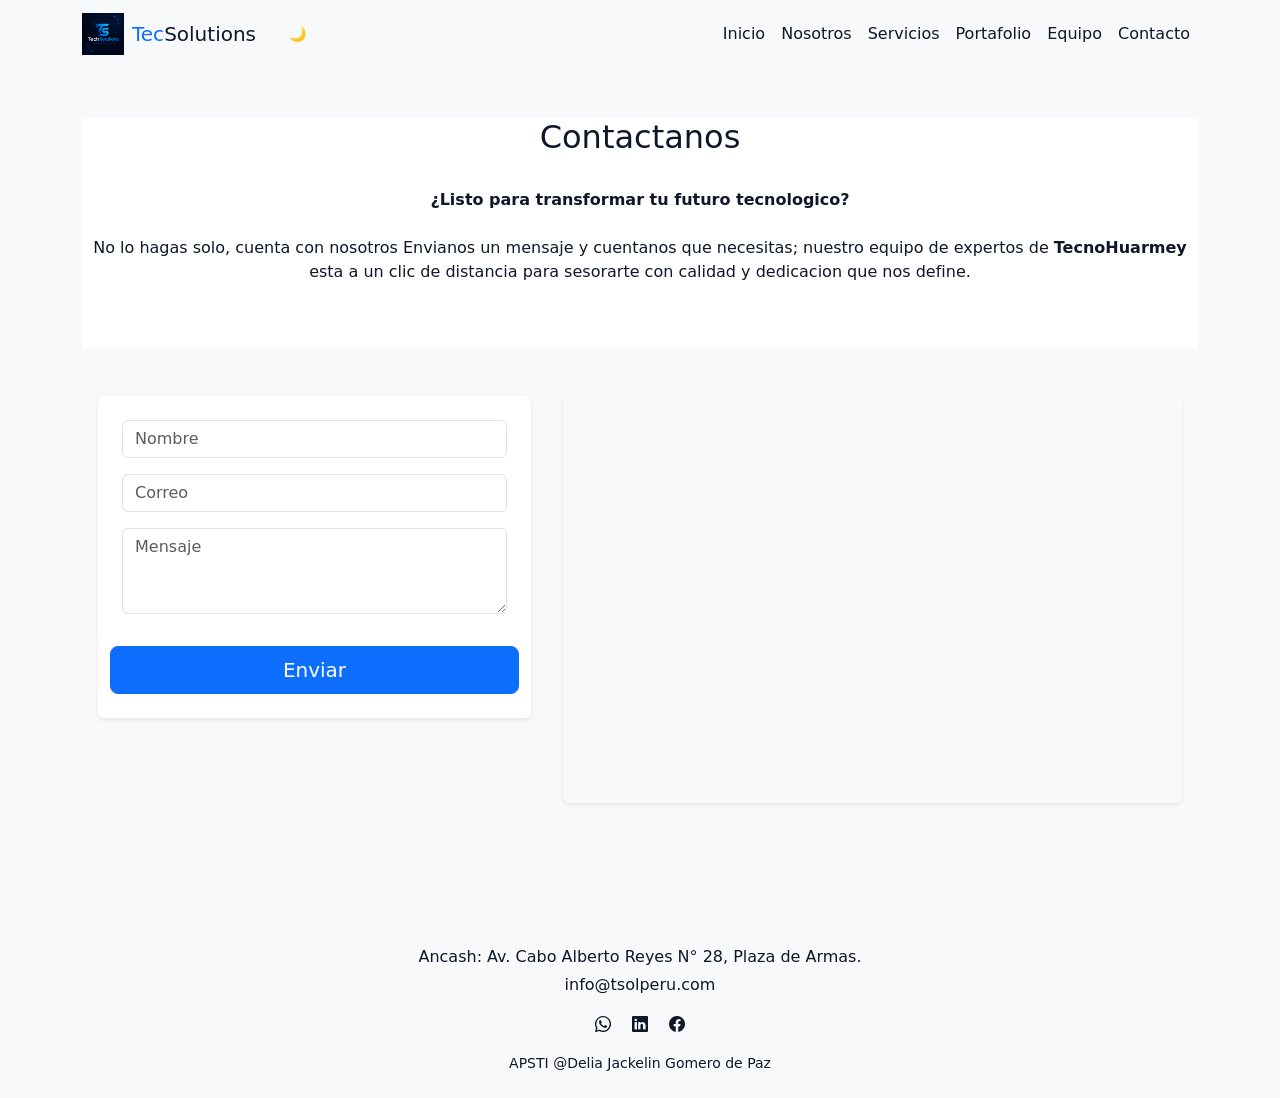
<file: contacto.html>
<!DOCTYPE html>
<html lang="es">

<head>
    <meta charset="UTF-8">
    <meta name="viewport" content="width=device-width, initial-scale=1.0">
    <title>Contacto</title>
    <link href="https://cdn.jsdelivr.net/npm/bootstrap@5.3.8/dist/css/bootstrap.min.css" rel="stylesheet"
        integrity="sha384-sRIl4kxILFvY47J16cr9ZwB07vP4J8+LH7qKQnuqkuIAvNWLzeN8tE5YBujZqJLB" crossorigin="anonymous">
    <link rel="stylesheet" href="https://cdn.jsdelivr.net/npm/bootstrap-icons@1.13.1/font/bootstrap-icons.min.css">
    <link rel="stylesheet" href="estilos.css">
</head>

<body>

    <nav class="navbar navbar-expand-lg navbar-dark bg-dark fixed-top">
        <div class="container">
            <a href="#" class="navbar-brand">
                <img src="logodetecsolutions.png" alt="TechSolutions logo" class="navbar-logo me-2">
                <span class="text-primary">Tec</span>Solutions
            </a>
            <button id="themeToggle" type="button" class="btn btn-outline-light btn-sm ms-2"
                aria-label="Cambiar tema">🌙</button>
            <button class="navbar-toggler" type="button" data-bs-toggle="collapse" data-bs-target="#navbarS"
                aria-controls="navbarS" aria-expanded="false" aria-label="Toggle navigation">

                <span class="navbar-toggler-icon"></span>
            </button>

            <div class="collapse navbar-collapse" id="navbarS">
                <ul class="navbar-nav ms-auto">

                    <li class="nav-item">
                        <a class="nav-link" href="index.html">Inicio</a>
                    </li>

                    <li class="nav-item">
                        <a class="nav-link" href="nosotros.html">Nosotros</a>
                    </li>

                    <li class="nav-item">
                        <a class="nav-link" href="servicios.html">Servicios</a>
                    </li>

                    <li class="nav-item">
                        <a class="nav-link" href="portafolio.html">Portafolio</a>
                    </li>

                    <li class="nav-item">
                        <a class="nav-link" href="equipo.html">Equipo</a>
                    </li>

                    <li class="nav-item">
                        <a class="nav-link" href="contacto.html">Contacto</a>
                    </li>

                </ul>
            </div>
        </div>
    </nav>

    <section class="contact section-padding">
        <h1 class="visually-hidden">Contacto - TecSolutions</h1>
        <div class="container mt-5 mb-5">

            <div class="row">
                <div class="col-md-12">
                    <div class="section-header text-center text-white pb-5">
                        <h2>Contactanos</h2> <br>
                        <p><strong>¿Listo para transformar tu futuro tecnologico? <br></strong><br>No lo hagas solo,
                            cuenta con nosotros
                            Envianos un mensaje y cuentanos que necesitas; nuestro equipo de expertos de
                            <strong>TecnoHuarmey</strong>
                            esta a un clic de distancia para sesorarte con calidad y dedicacion que nos define.
                        </p>
                    </div>
                </div>
            </div>


            <div class="row m-0 g-4">
                <div class="col-12 col-md-6 col-lg-5 pt-4 px-2 px-md-3">

                    <form id="contactForm" action="#" novalidate class="bg-dark p-4 rounded shadow-sm">
                        <div class="row">

                            <div class="col-md-12">
                                <div class="mb-3">
                                    <input id="contactName" name="nombre" type="text" required class="form-control"
                                        placeholder="Nombre">
                                </div>
                            </div>

                            <div class="col-md-12">
                                <div class="mb-3">
                                    <input id="contactEmail" name="correo" type="email" required class="form-control"
                                        placeholder="Correo">
                                </div>
                            </div>


                            <div class="col-md-12">
                                <div class="mb-3">
                                    <textarea id="contactMessageField" name="mensaje" required class="form-control"
                                        placeholder="Mensaje" rows="3"></textarea>
                                </div>
                            </div>


                            <button type="submit" class="btn btn-primary btn-lg btn-block mt-3">Enviar</button>
                            <div id="contactMessage"></div>
                        </div>
                    </form>
                </div>

                <div class="col-12 col-md-6 col-lg-7 pt-4 px-2 px-md-3">
                    <div class="bg-dark p-0 h-100 rounded shadow-sm overflow-hidden" style="min-height:400px;">
                        <iframe
                            src="https://www.google.com/maps/embed?pb=!1m18!1m12!1m3!1d3928.3670296092714!2d-78.15665612622966!3d-10.068982208233388!2m3!1f0!2f0!3f0!3m2!1i1024!2i768!4f13.1!3m3!1m2!1s0x91aa17b56dc75c5d%3A0xb3efcaa45c360631!2sAv.%20Alberto%20Reyes%2C%20Huarmey%2002651!5e0!3m2!1ses!2spe!4v1783055129307!5m2!1ses!2spe"
                            style="border:0;min-height:400px;width:100%;height:100%;" allowfullscreen=""
                            loading="lazy" referrerpolicy="strict-origin-when-cross-origin"></iframe>
                    </div>
                </div>
            </div>
        </div>
    </section>


    <footer class="bg-dark py-4">
        <div class="container text-center">
            <div class="row justify-content-center">
                <div class="col-12 col-md-8">
                    <p class="text-white mb-1">Ancash: Av. Cabo Alberto Reyes N° 28, Plaza de Armas.</p>
                    <p class="text-white mb-3">info@tsolperu.com</p>
                    <div class="social-links">
                        <a href="https://wa.me/964110369" class="text-white me-3"><span
                                class="bi bi-whatsapp"></span></a>
                        <a href="https://www.linkedin.com/company/tsol-peru/?skipRedirect=true"
                            class="text-white me-3"><span class="bi bi-linkedin"></span></a>
                        <a href="https://www.facebook.com/tecsolutionspe/" class="text-white"><span
                                class="bi bi-facebook"></span></a>
                    </div>
                </div>
            </div>
            <p class="text-white small mt-3 mb-0">APSTI @Delia Jackelin Gomero de Paz</p>
        </div>
    </footer>
    <script src="https://cdn.jsdelivr.net/npm/bootstrap@5.3.8/dist/js/bootstrap.bundle.min.js"
        integrity="sha384-FKyoEForCGlyvwx9Hj09JcYn3nv7wiPVlz7YYwJrWVcXK/BmnVDxM+D2scQbITxI"
        crossorigin="anonymous"></script>
    <script src="java.js"></script>
</body>

</html>
</file>
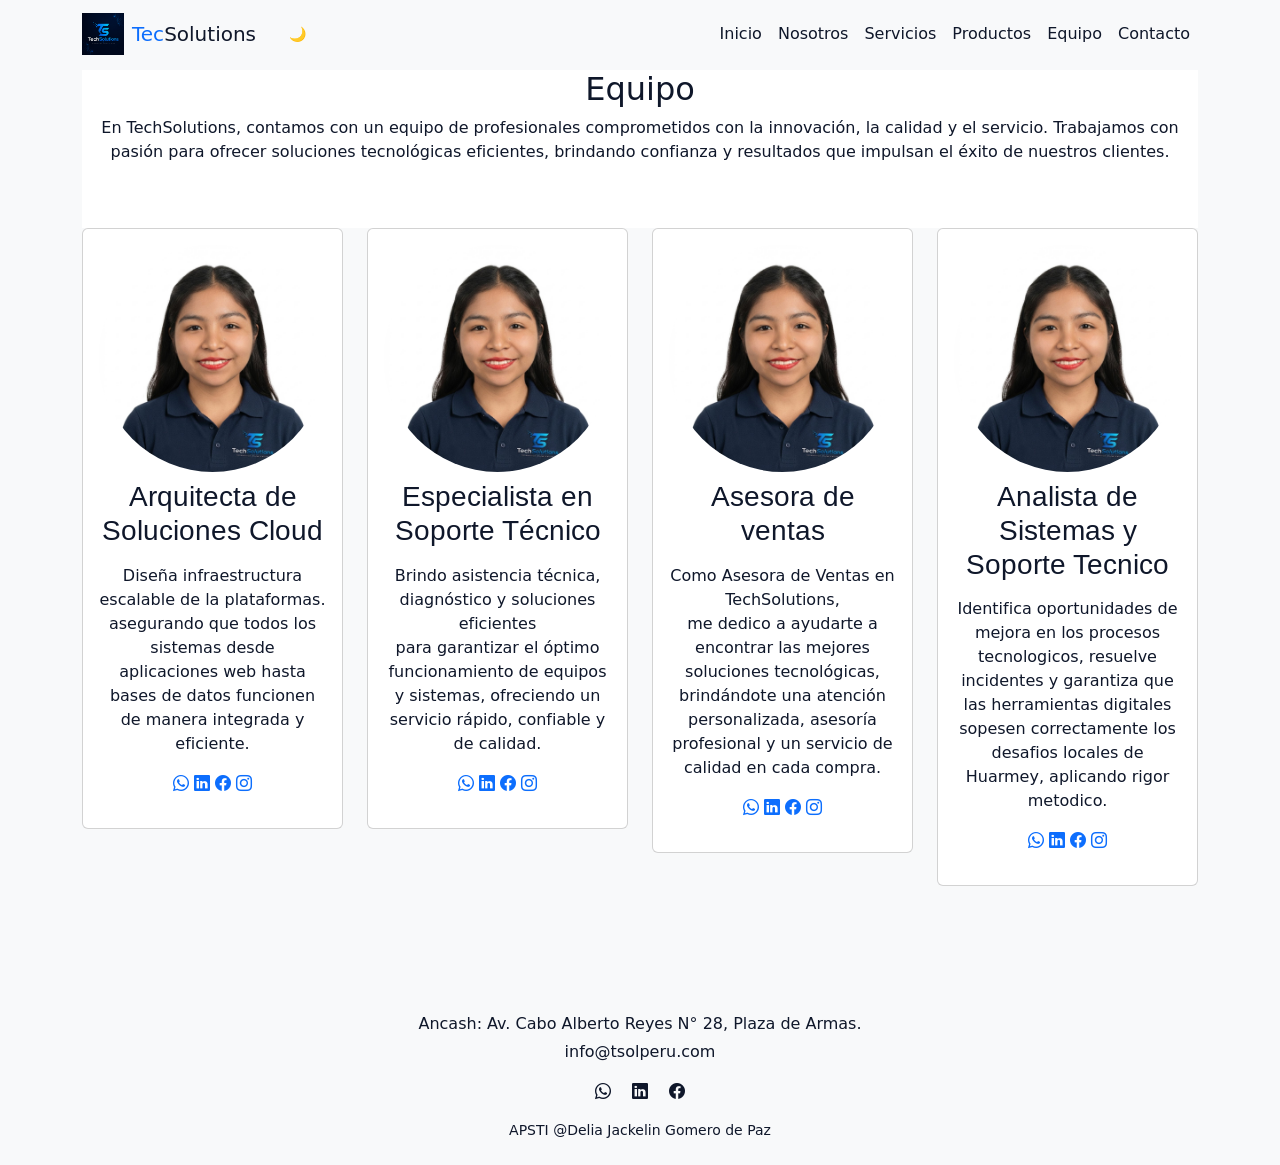
<file: equipo.html>
<!DOCTYPE html>
<html lang="es">

<head>
    <meta charset="UTF-8">
    <meta name="viewport" content="width=device-width, initial-scale=1.0">
    <title>Equipo</title>
    <link href="https://cdn.jsdelivr.net/npm/bootstrap@5.3.8/dist/css/bootstrap.min.css" rel="stylesheet"
        integrity="sha384-sRIl4kxILFvY47J16cr9ZwB07vP4J8+LH7qKQnuqkuIAvNWLzeN8tE5YBujZqJLB" crossorigin="anonymous">
    <link rel="stylesheet" href="https://cdn.jsdelivr.net/npm/bootstrap-icons@1.13.1/font/bootstrap-icons.min.css">
    <link rel="stylesheet" href="estilos.css">
</head>

<body>

    <nav class="navbar navbar-expand-lg navbar-dark bg-dark fixed-top">
        <div class="container">
            <a href="#" class="navbar-brand">
                <img src="logodetecsolutions.png" alt="TechSolutions logo" class="navbar-logo me-2">
                <span class="text-primary">Tec</span>Solutions
            </a>
            <button id="themeToggle" type="button" class="btn btn-outline-light btn-sm ms-2" aria-label="Cambiar tema">🌙</button>
            <button class="navbar-toggler" type="button" data-bs-toggle="collapse" data-bs-target="#navbarS"
                aria-controls="navbarS" aria-expanded="false" aria-label="Toggle navigation">

                <span class="navbar-toggler-icon"></span>
            </button>

            <div class="collapse navbar-collapse" id="navbarS">
                <ul class="navbar-nav ms-auto">

                    <li class="nav-item">
                        <a class="nav-link" href="index.html">Inicio</a>
                    </li>

                    <li class="nav-item">
                        <a class="nav-link" href="nosotros.html">Nosotros</a>
                    </li>

                    <li class="nav-item">
                        <a class="nav-link" href="servicios.html">Servicios</a>
                    </li>

                    <li class="nav-item">
                        <a class="nav-link" href="productos.html">Productos</a>
                    </li>

                    <li class="nav-item">
                        <a class="nav-link" href="equipo.html">Equipo</a>
                    </li>

                    <li class="nav-item">
                        <a class="nav-link" href="contacto.html">Contacto</a>
                    </li>

                </ul>
            </div>
        </div>
    </nav>


    <section class="team section-padding">
        <h1 class="visually-hidden">Nuestro Equipo de Trabajo</h1>

        <div class="container">
            <div class="row">
                <div class="col-md-12">
                    <div class="section-header text-center text-white pb-5">
                        <h2>Equipo</h2>
                        <p>En TechSolutions, contamos con un equipo de profesionales comprometidos con la innovación, la
                            calidad y el servicio. Trabajamos con pasión para ofrecer soluciones tecnológicas
                            eficientes, brindando confianza y resultados que impulsan el éxito de nuestros clientes.
                        </p>
                    </div>
                </div>
            </div>
            <div class="row">
                <div class="col-12 col-md-6 col-lg-3">
                    <div class="card text-center bg-dark">
                        <div class="card-body text-white">
                            <img src="deliatecsolutions.jpg" class="img-fluid rounded-circle" alt="">
                            <h3 class="card-title py-2">Arquitecta de Soluciones Cloud</h3>
                            <p class="card-text">Diseña infraestructura escalable de la plataformas. <br> asegurando que
                                todos los sistemas desde aplicaciones web hasta bases de datos funcionen de manera
                                integrada y eficiente.
                            </p>
                            <p class="socials">
                                <a href="https://wa.me/933389536" class="Whatsapp"><span
                                        class="bi bi-whatsapp"></span></a>
                                <a href="https://www.linkedin.com/in/deliajackelingomero/?skipRedirect=true"><span
                                        class="bi bi-linkedin"></span></a>
                                <a href="https://www.facebook.com/elpezdeoroHy?locale=es_LA"><span
                                        class="bi bi-facebook"></span></a>
                                <a href="https://www.instagram.com/19cuddlepetal/"><span
                                        class="bi bi-instagram"></span></a>
                            </p>
                        </div>
                    </div>
                </div>

                <div class="col-12 col-md-6 col-lg-3">
                    <div class="card text-center bg-dark">
                        <div class="card-body text-white">
                            <img src="deliatecsolutions.jpg" class="img-fluid rounded-circle" alt="Delia Gomero">
                            <h3 class="card-title py-2">Especialista en Soporte Técnico</h3>
                            <p class="card-text">Brindo asistencia técnica, diagnóstico y soluciones eficientes <br>
                                para garantizar el óptimo funcionamiento de equipos y sistemas, ofreciendo un servicio
                                rápido, confiable y de calidad.

                            </p>
                            <p class="socials">
                                <a href="https://wa.me/933389536" class="Whatsapp"><span
                                        class="bi bi-whatsapp"></span></a>
                                <a href="https://www.linkedin.com/in/deliajackelingomero/?skipRedirect=true"><span
                                        class="bi bi-linkedin"></span></a>
                                <a href="https://www.facebook.com/elpezdeoroHy?locale=es_LA"><span
                                        class="bi bi-facebook"></span></a>
                                <a href="https://www.instagram.com/19cuddlepetal/"><span
                                        class="bi bi-instagram"></span></a>
                            </p>
                        </div>
                    </div>
                </div>


                <div class="col-12 col-md-6 col-lg-3">
                    <div class="card text-center bg-dark">
                        <div class="card-body text-white">
                            <img src="deliatecsolutions.jpg" class="img-fluid rounded-circle" alt="Delia Gomero">
                            <h3 class="card-title py-2">Asesora de ventas</h3>
                            <p class="card-text">Como Asesora de Ventas en TechSolutions, <br> me dedico a ayudarte a
                                encontrar las mejores soluciones tecnológicas, brindándote una atención personalizada,
                                asesoría profesional y un servicio de calidad en cada compra.
                            </p>
                            <p class="socials">
                                <a href="https://wa.me/964110369" class="Whatsapp"><span
                                        class="bi bi-whatsapp"></span></a>
                                <a href="https://www.linkedin.com/in/deliajackelingomero/?skipRedirect=true"><span
                                        class="bi bi-linkedin"></span></a>
                                <a href="https://www.facebook.com/elpezdeoroHy?locale=es_LA"><span
                                        class="bi bi-facebook"></span></a>
                                <a href="https://www.instagram.com/19cuddlepetal/"><span
                                        class="bi bi-instagram"></span></a>
                            </p>
                        </div>
                    </div>
                </div>

                <div class="col-12 col-md-6 col-lg-3">
                    <div class="card text-center bg-dark">
                        <div class="card-body text-white">
                            <img src="deliatecsolutions.jpg" class="img-fluid rounded-circle" alt="">
                            <h3 class="card-title py-2">Analista de Sistemas y Soporte Tecnico</h3>
                            <p class="card-text">Identifica oportunidades de mejora en los procesos tecnologicos,
                                resuelve incidentes y garantiza que las herramientas digitales sopesen correctamente los
                                desafios locales de Huarmey, aplicando rigor metodico.
                            </p>
                            <p class="socials">
                                <a href="https://wa.me/933389536" class="Whatsapp"><span
                                        class="bi bi-whatsapp"></span></a>
                                <a href="https://www.linkedin.com/in/deliajackelingomero/?skipRedirect=true"><span
                                        class="bi bi-linkedin"></span></a>
                                <a href="https://www.facebook.com/elpezdeoroHy?locale=es_LA"><span
                                        class="bi bi-facebook"></span></a>
                                <a href="https://www.instagram.com/19cuddlepetal/"><span
                                        class="bi bi-instagram"></span></a>
                            </p>
                        </div>
                    </div>
                </div>

            </div>
        </div>
    </section>

    <footer class="bg-dark py-4">
        <div class="container text-center">
            <div class="row justify-content-center">
                <div class="col-12 col-md-8">
                    <p class="text-white mb-1">Ancash: Av. Cabo Alberto Reyes N° 28, Plaza de Armas.</p>
                    <p class="text-white mb-3">info@tsolperu.com</p>
                    <div class="social-links">
                        <a href="https://wa.me/964110369" class="text-white me-3"><span class="bi bi-whatsapp"></span></a>
                        <a href="https://www.linkedin.com/company/tsol-peru/?skipRedirect=true" class="text-white me-3"><span class="bi bi-linkedin"></span></a>
                        <a href="https://www.facebook.com/tecsolutionspe/" class="text-white"><span class="bi bi-facebook"></span></a>
                    </div>
                </div>
            </div>
            <p class="text-white small mt-3 mb-0">APSTI @Delia Jackelin Gomero de Paz</p>
        </div>
    </footer>
    <script src="https://cdn.jsdelivr.net/npm/bootstrap@5.3.8/dist/js/bootstrap.bundle.min.js"
        integrity="sha384-FKyoEForCGlyvwx9Hj09JcYn3nv7wiPVlz7YYwJrWVcXK/BmnVDxM+D2scQbITxI"
        crossorigin="anonymous"></script>
    <script src="java.js"></script>
</body>

</html>
</file>
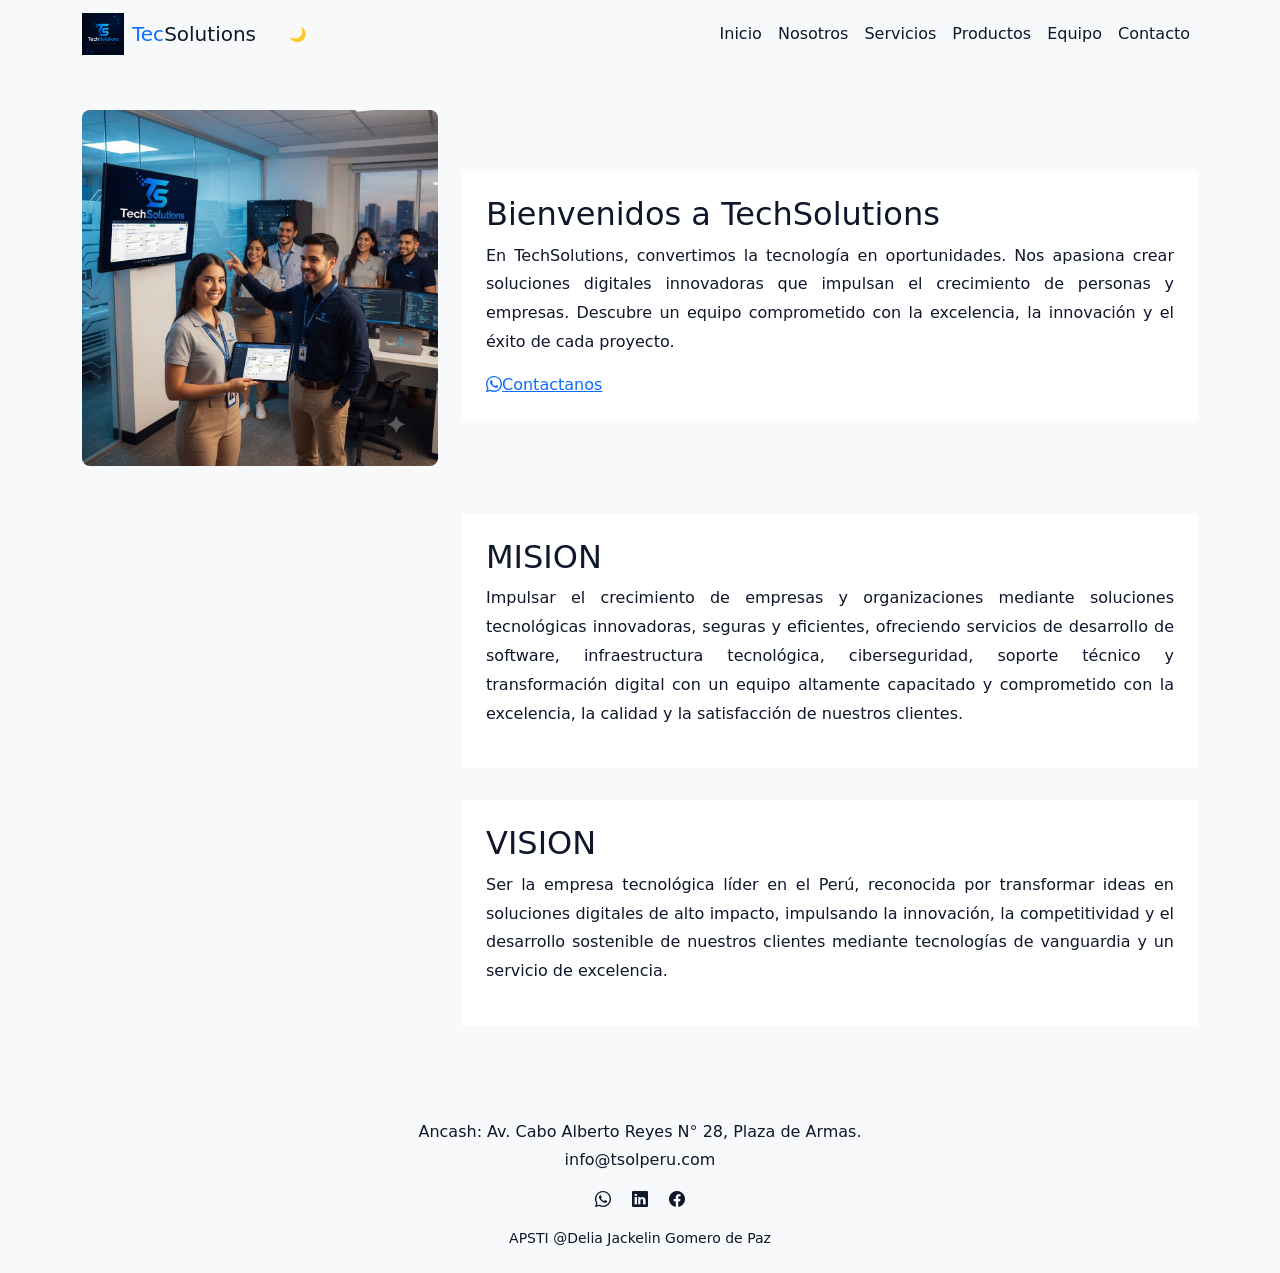
<file: nosotros.html>
<!DOCTYPE html>
<html lang="en">

<head>
    <meta charset="UTF-8">
    <meta name="viewport" content="width=device-width, initial-scale=1.0">
    <title>Nosotros</title>
    <link href="https://cdn.jsdelivr.net/npm/bootstrap@5.3.8/dist/css/bootstrap.min.css" rel="stylesheet"
        integrity="sha384-sRIl4kxILFvY47J16cr9ZwB07vP4J8+LH7qKQnuqkuIAvNWLzeN8tE5YBujZqJLB" crossorigin="anonymous">
    <link rel="stylesheet" href="https://cdn.jsdelivr.net/npm/bootstrap-icons@1.13.1/font/bootstrap-icons.min.css">
    <link rel="stylesheet" href="estilos.css">
</head>

<body>

    <h1 class="visually-hidden">Nosotros - TechSolutions</h1>

    <nav class="navbar navbar-expand-lg navbar-dark bg-dark fixed-top">
        <div class="container">
            <a href="#" class="navbar-brand">
                <img src="logodetecsolutions.png" alt="TechSolutions logo" class="navbar-logo me-2">
                <span class="text-primary">Tec</span>Solutions
            </a>
            <button id="themeToggle" type="button" class="btn btn-outline-light btn-sm ms-2" aria-label="Cambiar tema">🌙</button>
            <button class="navbar-toggler" type="button" data-bs-toggle="collapse" data-bs-target="#navbarS"
                aria-controls="navbarS" aria-expanded="false" aria-label="Toggle navigation">

                <span class="navbar-toggler-icon"></span>
            </button>

            <div class="collapse navbar-collapse" id="navbarS">
                <ul class="navbar-nav ms-auto">

                    <li class="nav-item">
                        <a class="nav-link" href="index.html">Inicio</a>
                    </li>

                    <li class="nav-item">
                        <a class="nav-link" href="nosotros.html">Nosotros</a>
                    </li>

                    <li class="nav-item">
                        <a class="nav-link" href="servicios.html">Servicios</a>
                    </li>

                    <li class="nav-item">
                        <a class="nav-link" href="productos.html">Productos</a>
                    </li>

                    <li class="nav-item">
                        <a class="nav-link" href="equipo.html">Equipo</a>
                    </li>

                    <li class="nav-item">
                        <a class="nav-link" href="contacto.html">Contacto</a>
                    </li>

                </ul>
            </div>
        </div>
    </nav>




    <section class="about section-padding">

        <div class="container">

            <div class="row g-4 align-items-center">
                <div class="col-lg-4 col-md-12 col-12">
                    <div class="about-img">
                        <img src="trabajadores.jpg" class="img-fluid rounded-3" alt="Vanguardia TI">
                    </div>
                </div>
                <div class="col-lg-8 col-md-12 col-12">
                    <div class="about-text">
                        <div class="about-card card bg-dark bg-opacity-75 border-0 p-4">
                            <h2 class="text-white">Bienvenidos a TechSolutions</h2>
                            <p class="text-white about-text-body">

                                En TechSolutions, convertimos la tecnología en oportunidades. Nos apasiona crear
                                soluciones digitales innovadoras que impulsan el crecimiento de personas y empresas.
                                Descubre un equipo comprometido con la excelencia, la innovación y el éxito de cada
                                proyecto.</p>
                            <a href="https://wa.me/933389536" class="Whatsapp"><span
                                    class="bi bi-whatsapp">Contactanos</span></a>
                        </div>
                    </div>

                </div>
            </div>
        </div>


        <div class="container">

            <div class="row g-4 align-items-center">
                <div class="col-lg-4 col-md-12 col-12">

                </div>
                <div class="col-lg-8 col-md-12 col-12">
                    <div class="about-text">
                        <div class="about-card card bg-dark bg-opacity-75 border-0 p-4">
                            <h2 class="text-white">MISION</h2>
                            <p class="text-white about-text-body">Impulsar el crecimiento de empresas y organizaciones
                                mediante soluciones tecnológicas innovadoras, seguras y eficientes, ofreciendo servicios
                                de desarrollo de software, infraestructura tecnológica, ciberseguridad, soporte técnico
                                y transformación digital con un equipo altamente capacitado y comprometido con la
                                excelencia, la calidad y la satisfacción de nuestros clientes.</p>

                        </div>
                    </div>

                </div>
            </div>
        </div>

        <div class="container">

            <div class="row g-4 align-items-center">
                <div class="col-lg-4 col-md-12 col-12">

                </div>
                <div class="col-lg-8 col-md-12 col-12">
                    <div class="about-text">
                        <div class="about-card card bg-dark bg-opacity-75 border-0 p-4">
                            <h2 class="text-white">VISION</h2>
                            <p class="text-white about-text-body">Ser la empresa tecnológica líder en el Perú,
                                reconocida por transformar ideas en soluciones digitales de alto impacto, impulsando la
                                innovación, la competitividad y el desarrollo sostenible de nuestros clientes mediante
                                tecnologías de vanguardia y un servicio de excelencia.</p>

                        </div>
                    </div>

                </div>
            </div>
        </div>
    </section>



    <footer class="bg-dark py-4">
        <div class="container text-center">
            <div class="row justify-content-center">
                <div class="col-12 col-md-8">
                    <p class="text-white mb-1">Ancash: Av. Cabo Alberto Reyes N° 28, Plaza de Armas.</p>
                    <p class="text-white mb-3">info@tsolperu.com</p>
                    <div class="social-links">
                        <a href="https://wa.me/964110369" class="text-white me-3"><span class="bi bi-whatsapp"></span></a>
                        <a href="https://www.linkedin.com/company/tsol-peru/?skipRedirect=true" class="text-white me-3"><span class="bi bi-linkedin"></span></a>
                        <a href="https://www.facebook.com/tecsolutionspe/" class="text-white"><span class="bi bi-facebook"></span></a>
                    </div>
                </div>
            </div>
            <p class="text-white small mt-3 mb-0">APSTI @Delia Jackelin Gomero de Paz</p>
        </div>
    </footer>
    <script src="https://cdn.jsdelivr.net/npm/bootstrap@5.3.8/dist/js/bootstrap.bundle.min.js"
        integrity="sha384-FKyoEForCGlyvwx9Hj09JcYn3nv7wiPVlz7YYwJrWVcXK/BmnVDxM+D2scQbITxI"
        crossorigin="anonymous"></script>
    <script src="java.js"></script>
</body>

</html>
</file>
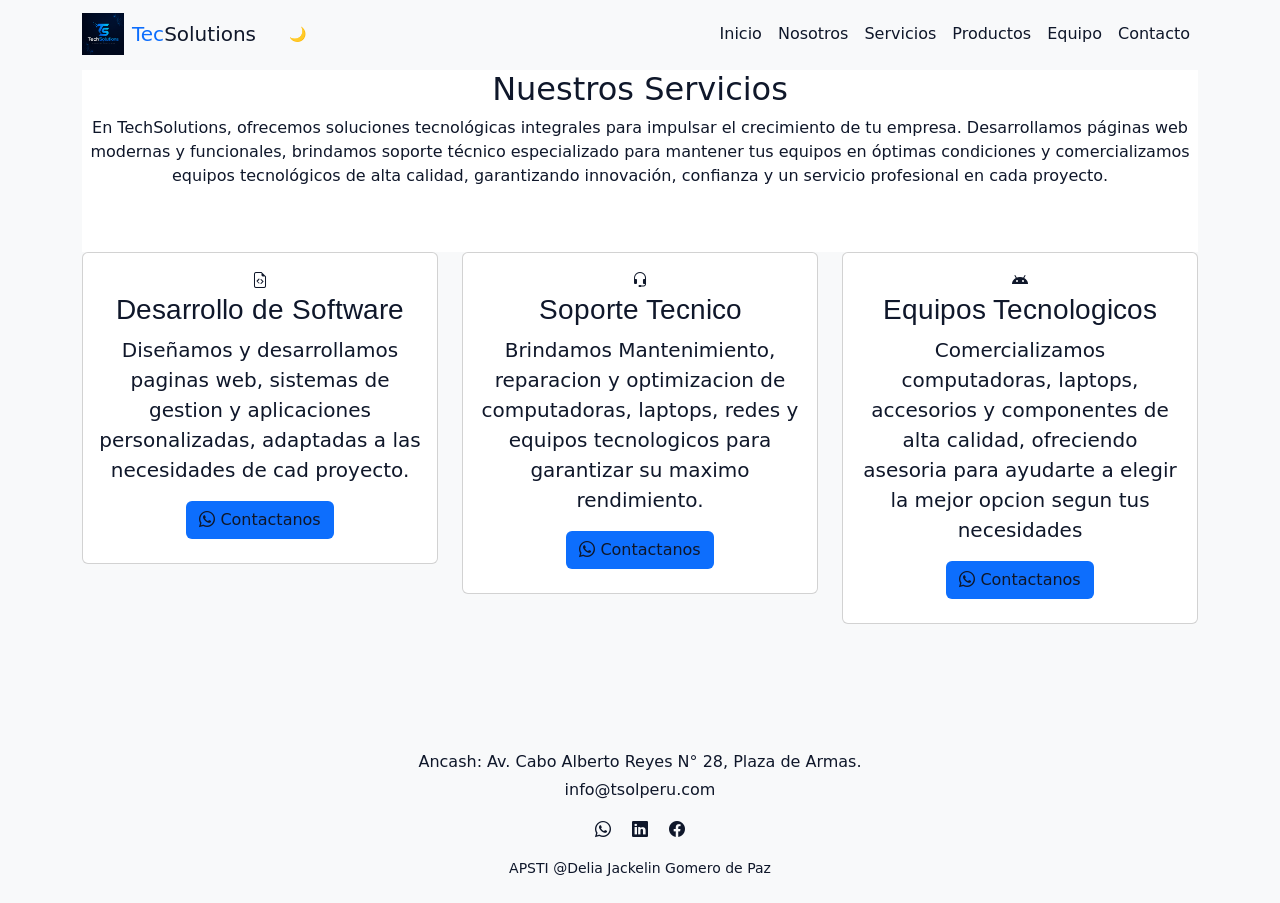
<file: servicios.html>
<!DOCTYPE html>
<html lang="en">

<head>
    <meta charset="UTF-8">
    <meta name="viewport" content="width=device-width, initial-scale=1.0">
    <title>Servicios</title>
    <link href="https://cdn.jsdelivr.net/npm/bootstrap@5.3.8/dist/css/bootstrap.min.css" rel="stylesheet"
        integrity="sha384-sRIl4kxILFvY47J16cr9ZwB07vP4J8+LH7qKQnuqkuIAvNWLzeN8tE5YBujZqJLB" crossorigin="anonymous">
    <link rel="stylesheet" href="https://cdn.jsdelivr.net/npm/bootstrap-icons@1.13.1/font/bootstrap-icons.min.css">
    <link rel="stylesheet" href="estilos.css">
</head>

<body>

    <h1 class="visually-hidden">Servicios - TechSolutions</h1>

    <nav class="navbar navbar-expand-lg navbar-dark bg-dark fixed-top">
        <div class="container">
            <a href="#" class="navbar-brand">
                <img src="logodetecsolutions.png" alt="TechSolutions logo" class="navbar-logo me-2">
                <span class="text-primary">Tec</span>Solutions
            </a>
            <button id="themeToggle" type="button" class="btn btn-outline-light btn-sm ms-2" aria-label="Cambiar tema">🌙</button>
            <button class="navbar-toggler" type="button" data-bs-toggle="collapse" data-bs-target="#navbarS"
                aria-controls="navbarS" aria-expanded="false" aria-label="Toggle navigation">

                <span class="navbar-toggler-icon"></span>
            </button>

            <div class="collapse navbar-collapse" id="navbarS">
                <ul class="navbar-nav ms-auto">

                    <li class="nav-item">
                        <a class="nav-link" href="index.html">Inicio</a>
                    </li>

                    <li class="nav-item">
                        <a class="nav-link" href="nosotros.html">Nosotros</a>
                    </li>

                    <li class="nav-item">
                        <a class="nav-link" href="servicios.html">Servicios</a>
                    </li>

                    <li class="nav-item">
                        <a class="nav-link" href="productos.html">Productos</a>
                    </li>

                    <li class="nav-item">
                        <a class="nav-link" href="equipo.html">Equipo</a>
                    </li>

                    <li class="nav-item">
                        <a class="nav-link" href="contacto.html">Contacto</a>
                    </li>

                </ul>
            </div>
        </div>
    </nav>


    <section class="services section-padding">
        <div class="container">
            <div class="row">
                <div class="col-md-12">
                    <div class="section-header text-center text-white pb-5">
                        <h2>Nuestros Servicios</h2>
                        <p>
                            En TechSolutions, ofrecemos soluciones tecnológicas integrales para impulsar el
                            crecimiento de tu empresa. Desarrollamos páginas web modernas y funcionales, brindamos
                            soporte técnico especializado para mantener tus equipos en óptimas condiciones y
                            comercializamos equipos tecnológicos de alta calidad, garantizando innovación, confianza y
                            un servicio profesional en cada proyecto.

                        </p>

                    </div>
                </div>
            </div>
            <div class="row">
                <div class="col-12 col-md-12 col-lg-4">
                    <div class="card text-white text-center bg-dark pb-2">
                        <div class="card-body">
                            <i class="bi bi-file-earmark-code"></i>
                            <h3 class="card-title">Desarrollo de Software</h3>
                            <p class="lead">Diseñamos y desarrollamos paginas web, sistemas de gestion y aplicaciones
                                personalizadas, adaptadas a las necesidades de cad proyecto.</p>

                            <a href="https://wa.me/964110369" class="btn bg-primary text-white"><span
                                    class="bi bi-whatsapp"></span> Contactanos</a>
                        </div>

                    </div>
                </div>

                <div class="col-12 col-md-12 col-lg-4">
                    <div class="card text-white text-center bg-dark pb-2">
                        <div class="card-body">
                            <i class="bi bi-headset"></i>
                            <h3 class="card-title">Soporte Tecnico</h3>
                            <p class="lead">Brindamos Mantenimiento, reparacion y optimizacion de computadoras, laptops,
                                redes y equipos tecnologicos para garantizar su maximo rendimiento.</p>

                            <a href="https://wa.me/964110369" class="btn bg-primary text-white"><span
                                    class="bi bi-whatsapp"></span> Contactanos</a>
                        </div>

                    </div>
                </div>

                <div class="col-12 col-md-12 col-lg-4">
                    <div class="card text-white text-center bg-dark pb-2">
                        <div class="card-body">
                            <i class="bi bi-android"></i>
                            <h3 class="card-title">Equipos Tecnologicos</h3>
                            <p class="lead">Comercializamos computadoras, laptops, accesorios y componentes de alta
                                calidad, ofreciendo asesoria para ayudarte a elegir la mejor opcion segun tus
                                necesidades</p>

                            <a href="https://wa.me/964110369" class="btn bg-primary text-white"><span
                                    class="bi bi-whatsapp"></span> Contactanos</a>
                        </div>

                    </div>
                </div>


            </div>

        </div>

    </section>



    <footer class="bg-dark py-4">
        <div class="container text-center">
            <div class="row justify-content-center">
                <div class="col-12 col-md-8">
                    <p class="text-white mb-1">Ancash: Av. Cabo Alberto Reyes N° 28, Plaza de Armas.</p>
                    <p class="text-white mb-3">info@tsolperu.com</p>
                    <div class="social-links">
                        <a href="https://wa.me/964110369" class="text-white me-3"><span class="bi bi-whatsapp"></span></a>
                        <a href="https://www.linkedin.com/company/tsol-peru/?skipRedirect=true" class="text-white me-3"><span class="bi bi-linkedin"></span></a>
                        <a href="https://www.facebook.com/tecsolutionspe/" class="text-white"><span class="bi bi-facebook"></span></a>
                    </div>
                </div>
            </div>
            <p class="text-white small mt-3 mb-0">APSTI @Delia Jackelin Gomero de Paz</p>
        </div>
    </footer>
    <script src="https://cdn.jsdelivr.net/npm/bootstrap@5.3.8/dist/js/bootstrap.bundle.min.js"
        integrity="sha384-FKyoEForCGlyvwx9Hj09JcYn3nv7wiPVlz7YYwJrWVcXK/BmnVDxM+D2scQbITxI"
        crossorigin="anonymous"></script>
    <script src="java.js"></script>
</body>

</html>
</file>
<file: estilos.css>
/* Fuentes */
@import url('https://fonts.googleapis.com/css2?family=Roboto:ital,wght@0,100..900;1,100..900&display=swap');
@import url('https://fonts.googleapis.com/css2?family=Arimo:ital,wght@0,400..700;1,400..700&display=swap');

/* Aplicación de fuentes */

h1, h4, h5, h6 {
    font-family: "Roboto", sans-serif;
}

h3{
    font-family: "Arimo", sans-serif;
}

body {
    background-color: #020b1f;
}

.section-padding {
    padding: 70px 0;
}

.about {
    padding-top: 110px;
}

.about .row.align-items-center {
    align-items: flex-start;
}

.about .about-img {
    margin-bottom: 1rem;
}

@media (max-width: 991px) {
    .about .about-img {
        margin-bottom: 2rem;
    }
}

.team .card {
    margin-bottom: 2rem;
}

.carousel-item {
    max-height: 520px;
    min-height: 520px;
    overflow: hidden;
}

.carousel-item img {
    width: 100%;
    height: auto;
    max-height: 520px;
    object-position: center;
    image-rendering: auto;
}
.carousel-caption {
    bottom: 200px;
    z-index: 2;
}

.carousel-caption h5 {
    font-size: 45px;
    text-transform: uppercase;
    letter-spacing: 2px;
    margin-top: 25px;
}

.navbar-brand {
    display: inline-flex;
    align-items: center;
}

.navbar-brand img.navbar-logo {
    height: 42px;
    width: auto;
}

.about-card {
    border-radius: 3px;
}

.about-card .about-text-body {
    text-align: justify;
    line-height: 1.8;
}

@media (max-width: 991px) {
    .about .about-card {
        margin-top: 1.5rem;
    }
}

.about .container + .container {
    margin-top: 2rem;
}

.carousel-caption p {
    width: 60%;
    margin: auto;
    font-size: 18px;
    line-height: 1.9;
}

.carousel-inner::before {
    display: none; 
}

.portafolio .card {
    margin-bottom: 2rem;
}

.services .card {
    margin-bottom: 2rem;
}

:root {
    --bg: #020b1f;
    --surface: #0a1228;
    --text: #f8f9fa;
    --muted: #cbd5e1;
    --border: rgba(255,255,255,0.08);
    --primary: #0d6efd;
}

[data-theme="light"] {
    --bg: #f8f9fa;
    --surface: #ffffff;
    --text: #0f172a;
    --muted: #4b5563;
    --border: rgba(15,23,42,0.12);
    --primary: #0d6efd;
}

body {
    background-color: var(--bg);
    color: var(--text);
    transition: background-color 0.35s ease, color 0.35s ease;
}

[data-theme="light"] .bg-dark {
    background-color: #f8f9fa !important;
}

[data-theme="light"] .navbar-dark .navbar-nav .nav-link,
[data-theme="light"] .navbar-dark .navbar-brand,
[data-theme="light"] .navbar-dark .navbar-toggler-icon {
    color: #0f172a !important;
}

[data-theme="light"] .navbar-dark .navbar-nav .nav-link:hover,
[data-theme="light"] .navbar-dark .navbar-nav .nav-link.active {
    color: #0d6efd !important;
}

[data-theme="light"] .text-white {
    color: #0f172a !important;
}

[data-theme="light"] .card,
[data-theme="light"] .about-card,
[data-theme="light"] .section-header,
[data-theme="light"] .contact form,
[data-theme="light"] footer {
    background-color: var(--surface) !important;
    color: var(--text) !important;
}

.filter-btn {
    border-color: rgba(255,255,255,0.35);
}

.filter-btn.active,
.filter-btn:hover {
    background-color: var(--primary);
    color: white;
    border-color: var(--primary);
}

.portfolio-card {
    transition: transform 0.35s ease, opacity 0.35s ease;
}

.portfolio-card:hover {
    transform: translateY(-6px);
}

.animate-on-scroll {
    opacity: 0;
    transform: translateY(20px);
    transition: opacity 0.7s ease, transform 0.7s ease;
}

.visible {
    opacity: 1;
    transform: translateY(0);
}

#lightboxOverlay {
    position: fixed;
    inset: 0;
    z-index: 1100;
    background: rgba(0, 0, 0, 0.88);
    display: flex;
    align-items: center;
    justify-content: center;
    padding: 1.5rem;
}

#lightboxOverlay.d-none {
    display: none;
}

.lightbox-content {
    position: relative;
    max-width: 960px;
    width: 100%;
}

.lightbox-content img {
    width: 100%;
    height: auto;
    border-radius: 0.75rem;
    box-shadow: 0 24px 50px rgba(0, 0, 0, 0.5);
}

.lightbox-caption {
    margin-top: 0.75rem;
    color: #f8f9fa;
    text-align: center;
    font-size: 1rem;
}

.lightbox-close {
    position: absolute;
    top: -0.5rem;
    right: -0.5rem;
    width: 2.75rem;
    height: 2.75rem;
    border-radius: 50%;
    border: none;
    background: rgba(255,255,255,0.15);
    color: white;
    font-size: 1.25rem;
    cursor: pointer;
}
</file>
